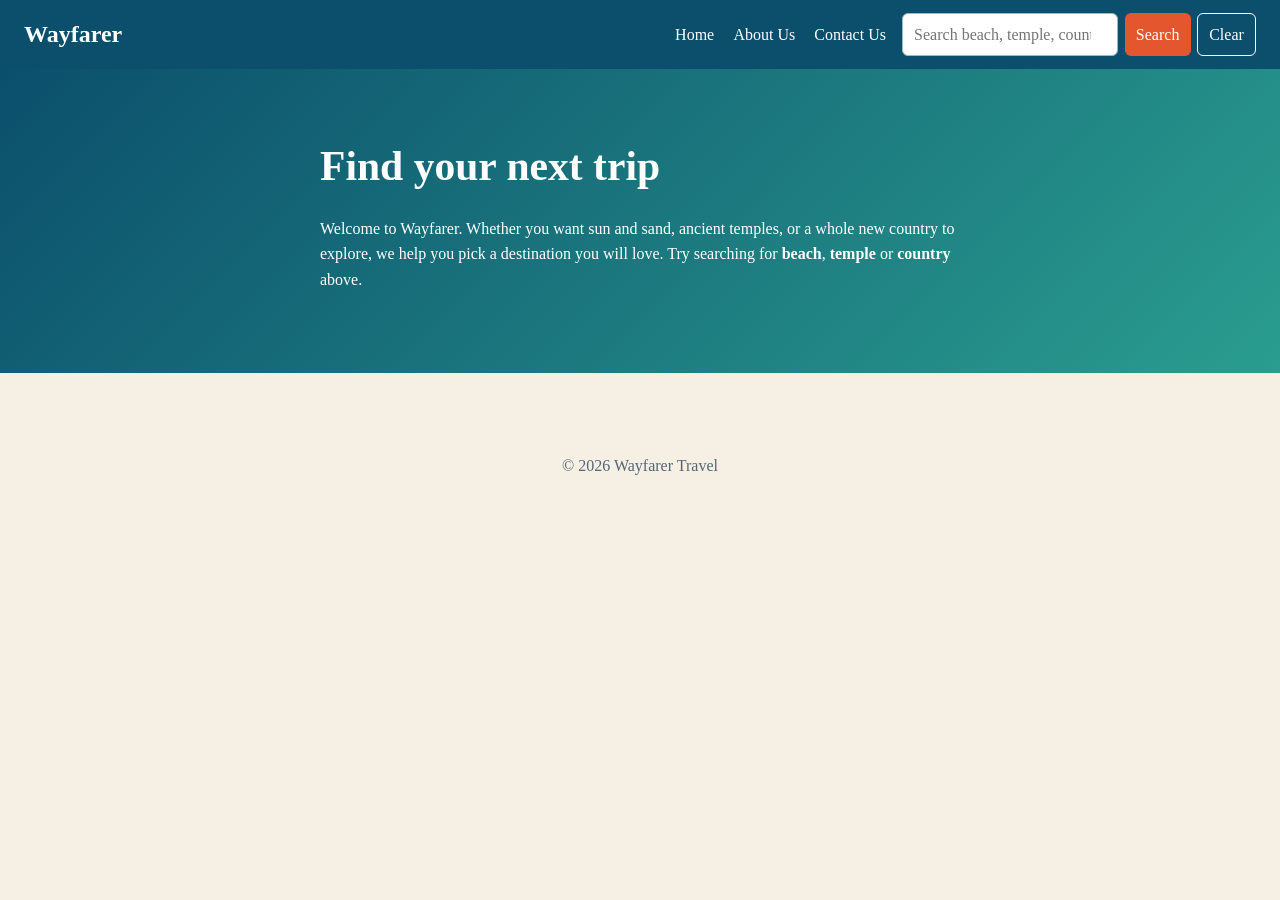
<file: index.html>
<!DOCTYPE html>
<html lang="en"><head><meta charset="utf-8"><meta name="viewport" content="width=device-width,initial-scale=1"><title>Wayfarer | Travel Recommendations</title><link rel="stylesheet" href="styles.css"></head><body>
<header class="nav"><a class="brand" href="index.html">Wayfarer</a><nav><a href="index.html">Home</a><a href="about.html">About Us</a><a href="contact.html">Contact Us</a></nav><div class="search"><input id="q" type="search" placeholder="Search beach, temple, country" aria-label="Search destinations"><button id="go">Search</button><button id="reset" class="ghost">Clear</button></div></header>
<section class="hero"><div><h1>Find your next trip</h1><p>Welcome to Wayfarer. Whether you want sun and sand, ancient temples, or a whole new country to explore, we help you pick a destination you will love. Try searching for <b>beach</b>, <b>temple</b> or <b>country</b> above.</p></div></section>
<main><div id="results" class="grid"></div></main>
<footer>&copy; 2026 Wayfarer Travel</footer><script src="script.js"></script></body></html>
</file>
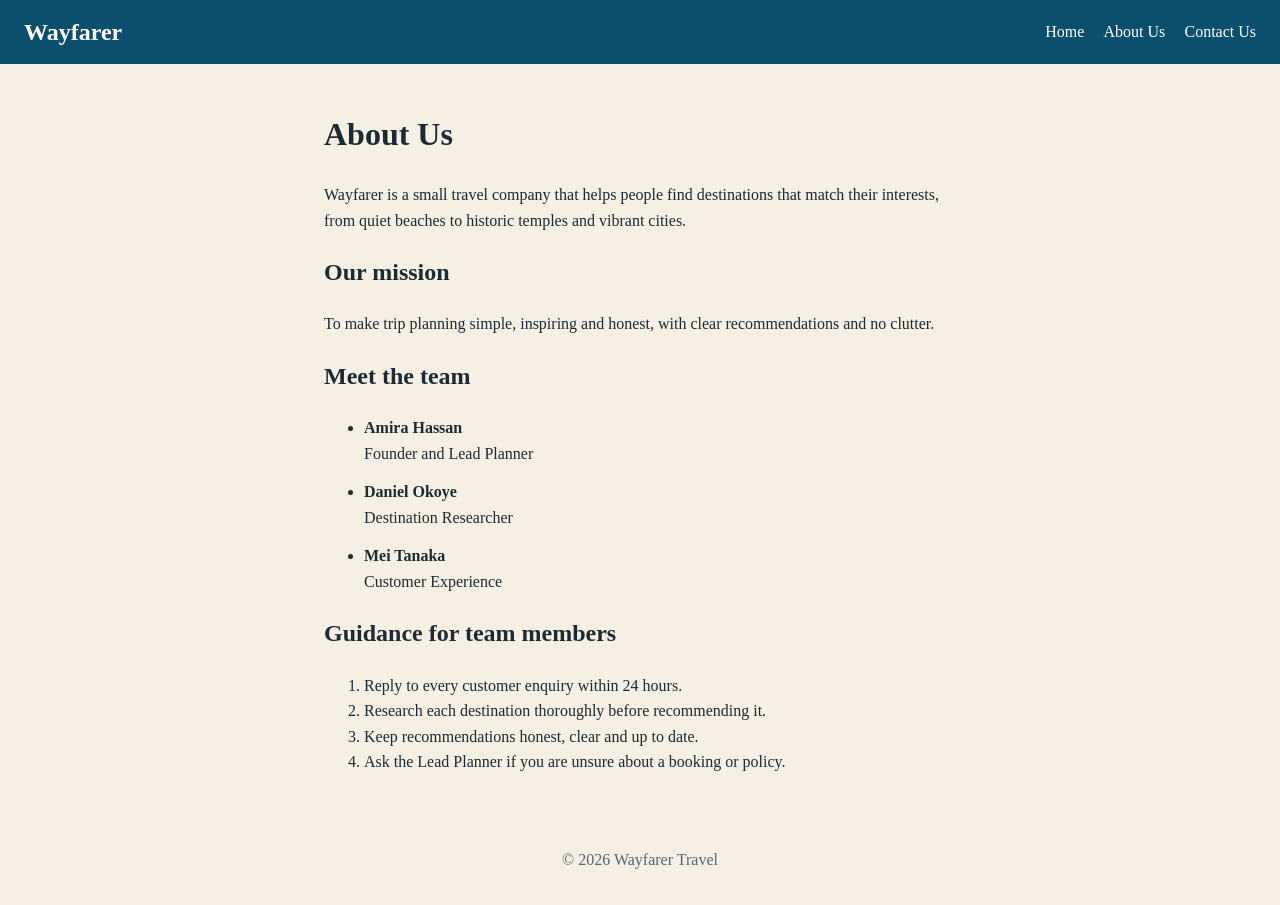
<file: about.html>
<!DOCTYPE html>
<html lang="en"><head><meta charset="utf-8"><meta name="viewport" content="width=device-width,initial-scale=1"><title>About Us | Wayfarer</title><link rel="stylesheet" href="styles.css"></head><body>
<header class="nav"><a class="brand" href="index.html">Wayfarer</a><nav><a href="index.html">Home</a><a href="about.html">About Us</a><a href="contact.html">Contact Us</a></nav></header>
<main class="page"><h1>About Us</h1>
<p>Wayfarer is a small travel company that helps people find destinations that match their interests, from quiet beaches to historic temples and vibrant cities.</p>
<h2>Our mission</h2><p>To make trip planning simple, inspiring and honest, with clear recommendations and no clutter.</p>
<h2>Meet the team</h2>
<ul class="team"><li><b>Amira Hassan</b><br>Founder and Lead Planner</li><li><b>Daniel Okoye</b><br>Destination Researcher</li><li><b>Mei Tanaka</b><br>Customer Experience</li></ul>
<h2>Guidance for team members</h2>
<ol><li>Reply to every customer enquiry within 24 hours.</li><li>Research each destination thoroughly before recommending it.</li><li>Keep recommendations honest, clear and up to date.</li><li>Ask the Lead Planner if you are unsure about a booking or policy.</li></ol>
</main><footer>&copy; 2026 Wayfarer Travel</footer></body></html>
</file>
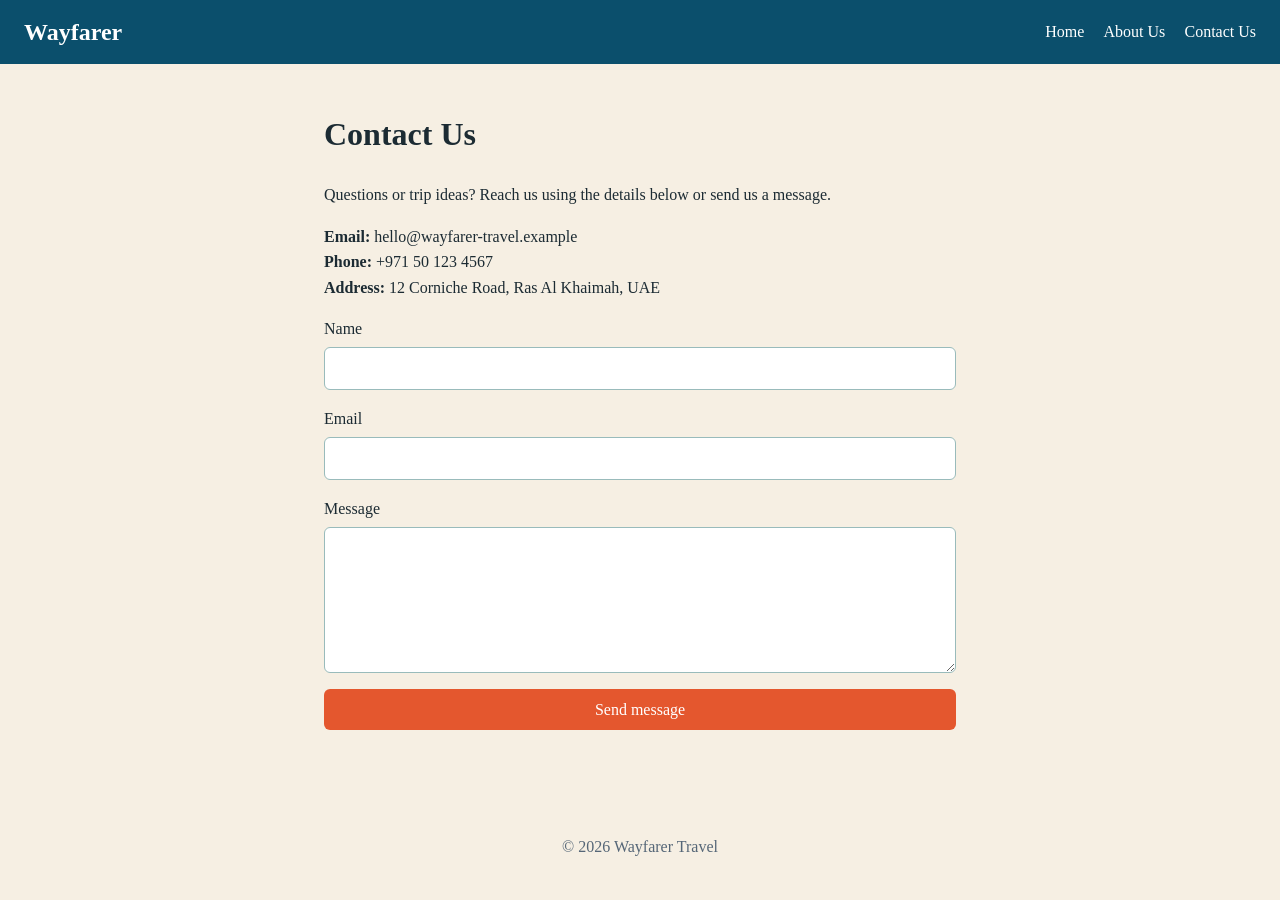
<file: contact.html>
<!DOCTYPE html>
<html lang="en"><head><meta charset="utf-8"><meta name="viewport" content="width=device-width,initial-scale=1"><title>Contact Us | Wayfarer</title><link rel="stylesheet" href="styles.css"></head><body>
<header class="nav"><a class="brand" href="index.html">Wayfarer</a><nav><a href="index.html">Home</a><a href="about.html">About Us</a><a href="contact.html">Contact Us</a></nav></header>
<main class="page"><h1>Contact Us</h1><p>Questions or trip ideas? Reach us using the details below or send us a message.</p>
<ul class="info"><li><b>Email:</b> hello@wayfarer-travel.example</li><li><b>Phone:</b> +971 50 123 4567</li><li><b>Address:</b> 12 Corniche Road, Ras Al Khaimah, UAE</li></ul>
<form id="cf" action="#"><label>Name<input type="text" name="name" required></label>
<label>Email<input type="email" name="email" required></label>
<label>Message<textarea name="message" rows="5" required></textarea></label>
<button type="submit">Send message</button><p id="ok" role="status"></p></form></main>
<footer>&copy; 2026 Wayfarer Travel</footer><script>document.getElementById('cf').addEventListener('submit',e=>{e.preventDefault();document.getElementById('ok').textContent='Thanks! Your message has been sent.';e.target.reset();});</script></body></html>
</file>
<file: styles.css>
:root{--sea:#0b4f6c;--sand:#f6efe3;--coral:#e4572e;--ink:#1c2b33}
*{box-sizing:border-box}body{margin:0;font-family:Georgia,serif;color:var(--ink);background:var(--sand);line-height:1.6}
.nav{display:flex;flex-wrap:wrap;align-items:center;gap:1rem;padding:.8rem 1.5rem;background:var(--sea);color:#fff}
.brand{font-size:1.5rem;color:#fff;text-decoration:none;font-weight:bold;margin-right:auto}
.nav nav{display:flex;gap:1.2rem}.nav nav a{color:#fff;text-decoration:none}.nav nav a:hover,a:focus-visible{text-decoration:underline}
.search{display:flex;gap:.4rem}input,textarea,button{font:inherit;padding:.5rem .7rem;border-radius:6px;border:1px solid #9bb}
button{background:var(--coral);color:#fff;border:0;cursor:pointer}button.ghost{background:transparent;border:1px solid #fff}
button:focus-visible,input:focus-visible,textarea:focus-visible{outline:3px solid #ffd166}
.hero{padding:4rem 1.5rem;background:linear-gradient(135deg,#0b4f6c,#2a9d8f);color:#fff}
.hero div{max-width:640px;margin:auto}.hero h1{font-size:2.6rem;margin:0 0 .5rem}
main{max-width:1000px;margin:auto;padding:1.5rem}.grid{display:grid;grid-template-columns:repeat(auto-fill,minmax(260px,1fr));gap:1.2rem}
.card{background:#fff;border-radius:10px;overflow:hidden;box-shadow:0 2px 8px #0002}.card img{width:100%;display:block}
.card div{padding:.8rem 1rem}.card h3{margin:0 0 .3rem}.msg{grid-column:1/-1}
.page{max-width:680px}form{display:grid;gap:1rem}label{display:grid;gap:.3rem}.team li{margin-bottom:.8rem}
footer{text-align:center;padding:2rem;color:#567}
@media(max-width:600px){.search{width:100%}.search input{flex:1}}
.info{list-style:none;padding:0}
</file>
